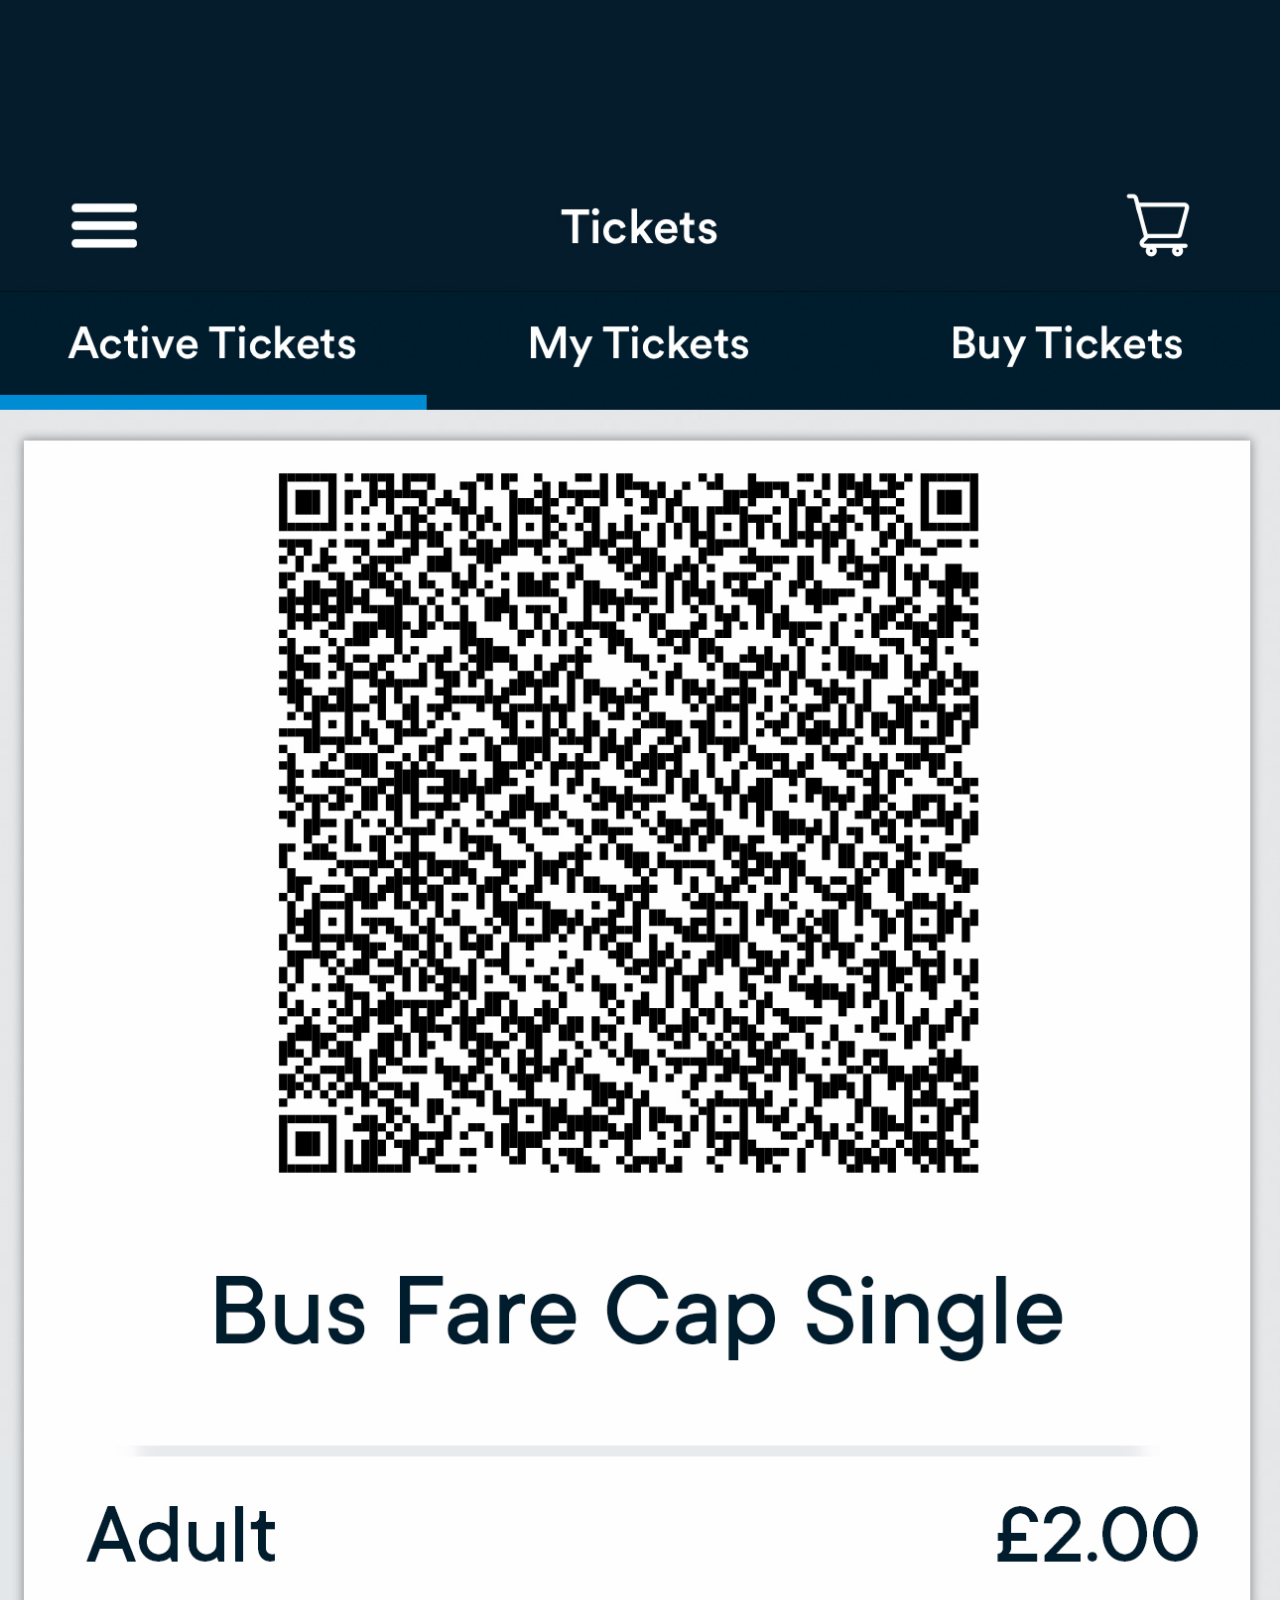
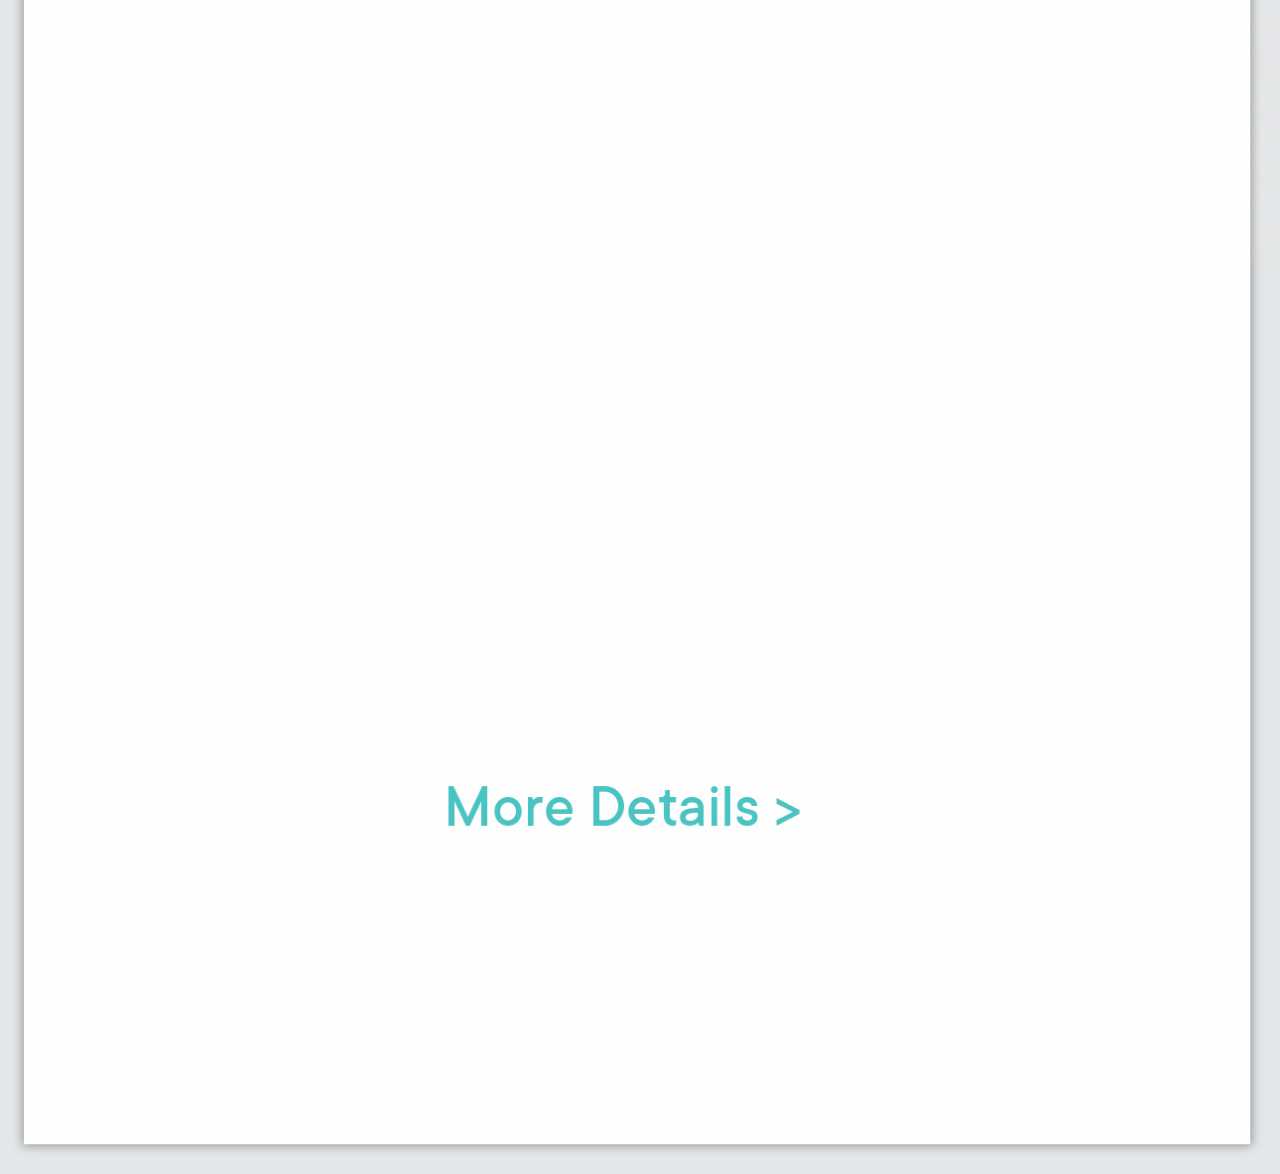
<file: index.html>
<!DOCTYPE html>
<html> 
<head>
	<meta charset="utf-8">
	<meta name="viewport" content="width=device-width, initial-scale=1">
	<meta name="generator" content="RocketCake">
	<title></title>
	<link rel="stylesheet" type="text/css" href="index_html.css?h=cc68ef58">
</head>
<body>
<div class="textstyle1">
<img src="rc_images/back.jpg" width="1290" height="2796" id="img_e4bf9ac" alt="" title="" />  </div>
</body>
</html>
</file>
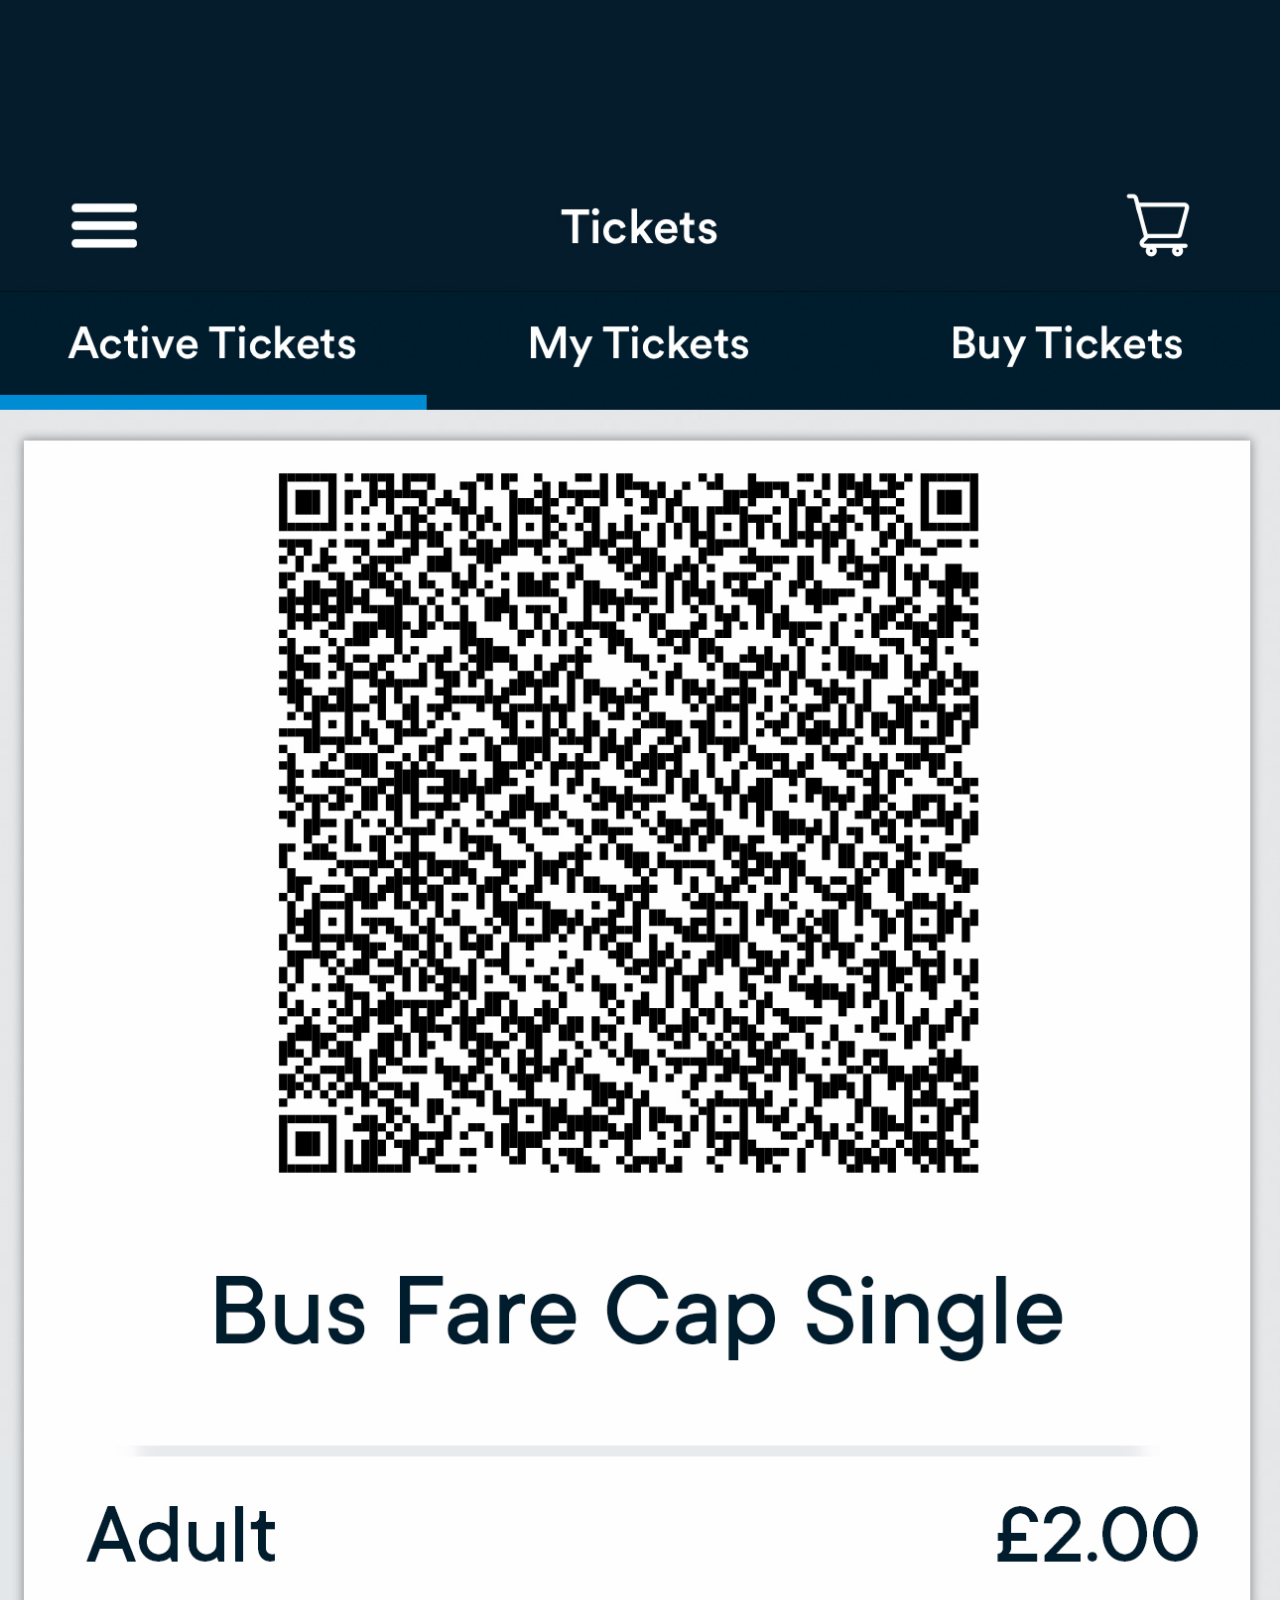
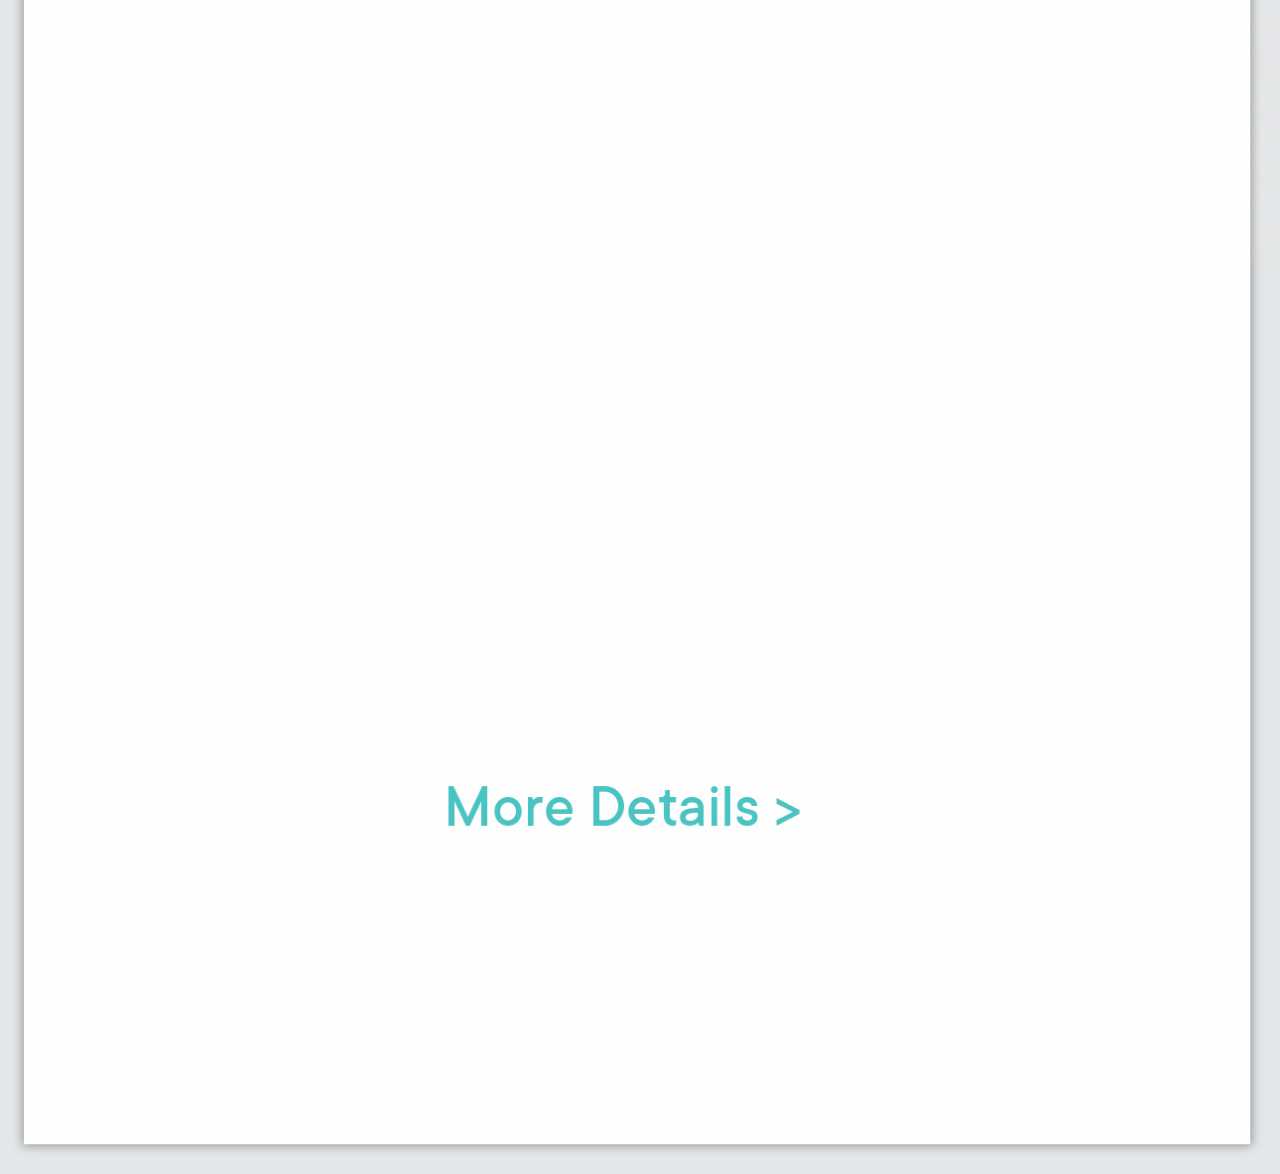
<file: stage.html>
<!DOCTYPE html>
<html> 
<head>
	<meta charset="utf-8">
	<meta name="viewport" content="width=device-width, initial-scale=1">
	<meta name="generator" content="RocketCake">
	<title></title>
	<link rel="stylesheet" type="text/css" href="index_html.css?h=c60b58da">
</head>
<body>
<div class="textstyle1">
<img src="rc_images/back.jpg" width="1290" height="2796" id="img_e4bf9ac" alt="" title="" />  </div>
</body>
</html>
</file>
<file: index_html.css>
a { color:#5D5D9E; } 
a:visited { color:#5D5D9E; } 
a:active { color:#5C615E; } 
a:hover { color:#B2B3B4; } 
body { background-color:#051C2C; padding:0;  margin: 0; }
.textstyle1 { text-align:left; }
#img_e4bf9ac { vertical-align: bottom; position:relative; display: inline-block; width:100%; background:none; height:auto;  }
</file>
